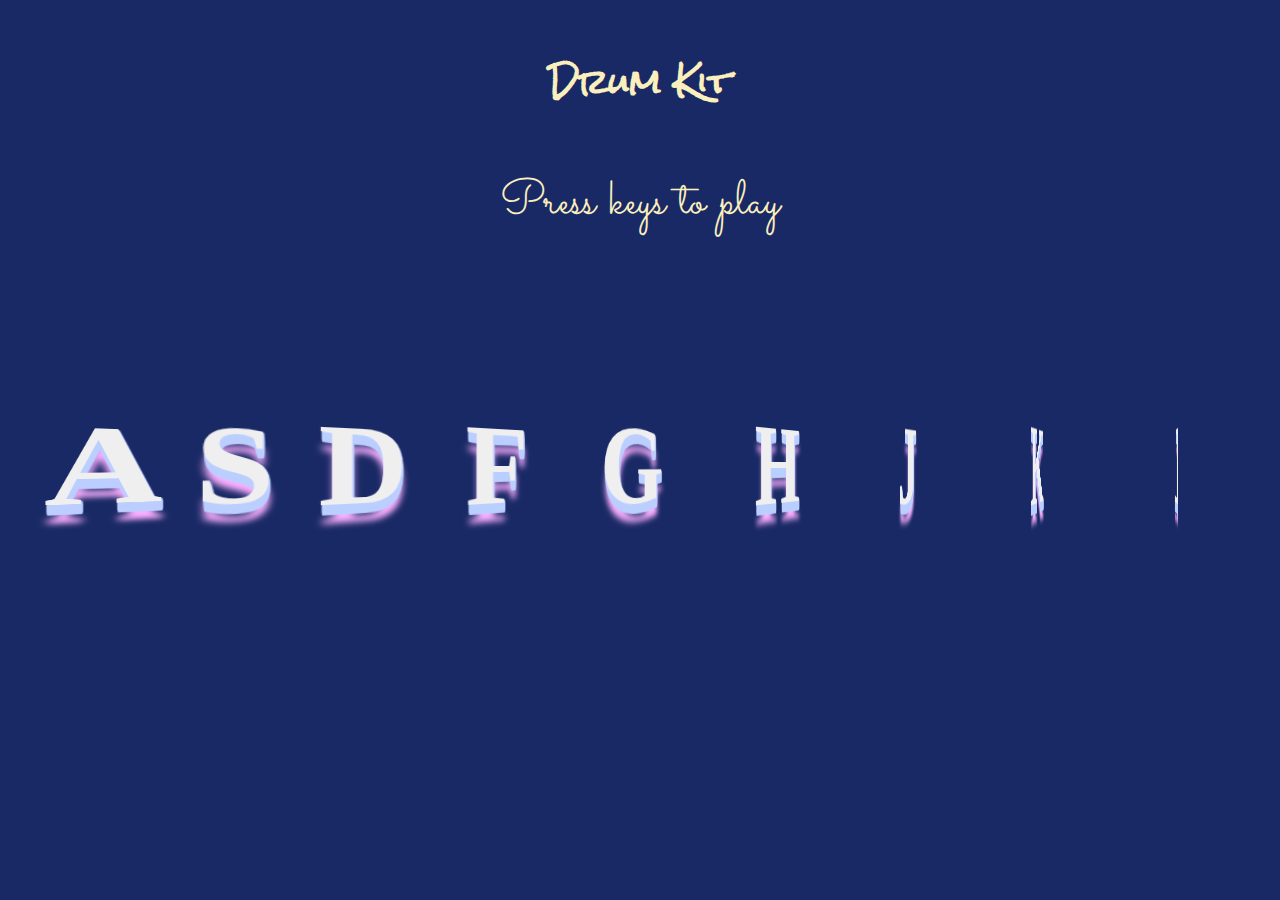
<file: drumKit/index.html>
<!DOCTYPE html>
<html lang="en">
  <head>
    <meta charset="UTF-8" />
    <meta name="viewport" content="width=device-width, initial-scale=1.0" />
    <link rel="icon" href="assest/favicon.png" />
    <link rel="stylesheet" href="css/style.css" />
    <title>DrumKit</title>
  </head>
  <body>
    <div class="heading">
      <h4 class="heading-content">Drum Kit</h4>
      <p class="heading-description">Press keys to play</p>
    </div>
    <div class="container">
      <div data-key="65" class="alphabhet-css key">
        <!-- <kbd>A</kbd> -->
        A
      </div>
      <div data-key="83" class="alphabhet-css key">
        <!-- <kbd>S</kbd> -->
        S
      </div>
      <div data-key="68" class="alphabhet-css key">
        <!-- <kbd>D</kbd> -->
        D
      </div>
      <div data-key="70" class="alphabhet-css key">
        <!-- <kbd>F</kbd> -->
        F
      </div>
      <div data-key="71" class="alphabhet-css key">
        <!-- <kbd>G</kbd> -->
        G
      </div>
      <div data-key="72" class="alphabhet-css key">
        <!-- <kbd>H</kbd> -->
        H
      </div>
      <div data-key="74" class="alphabhet-css key">
        <!-- <kbd>J</kbd> -->
        J
      </div>
      <div data-key="75" class="alphabhet-css key">
        <!-- <kbd>K</kbd> -->
        K
      </div>
      <div data-key="76" class="alphabhet-css key">
        <!-- <kbd>L</kbd> -->
        L
      </div>
    </div>

    <audio data-key="65" src="sounds/clap.wav"></audio>
    <audio data-key="83" src="sounds/hihat.wav"></audio>
    <audio data-key="68" src="sounds/kick.wav"></audio>
    <audio data-key="70" src="sounds/openhat.wav"></audio>
    <audio data-key="71" src="sounds/boom.wav"></audio>
    <audio data-key="72" src="sounds/ride.wav"></audio>
    <audio data-key="74" src="sounds/snare.wav"></audio>
    <audio data-key="75" src="sounds/tom.wav"></audio>
    <audio data-key="76" src="sounds/tink.wav"></audio>

    <script src="drumScript.js"></script>
  </body>
</html>
</file>
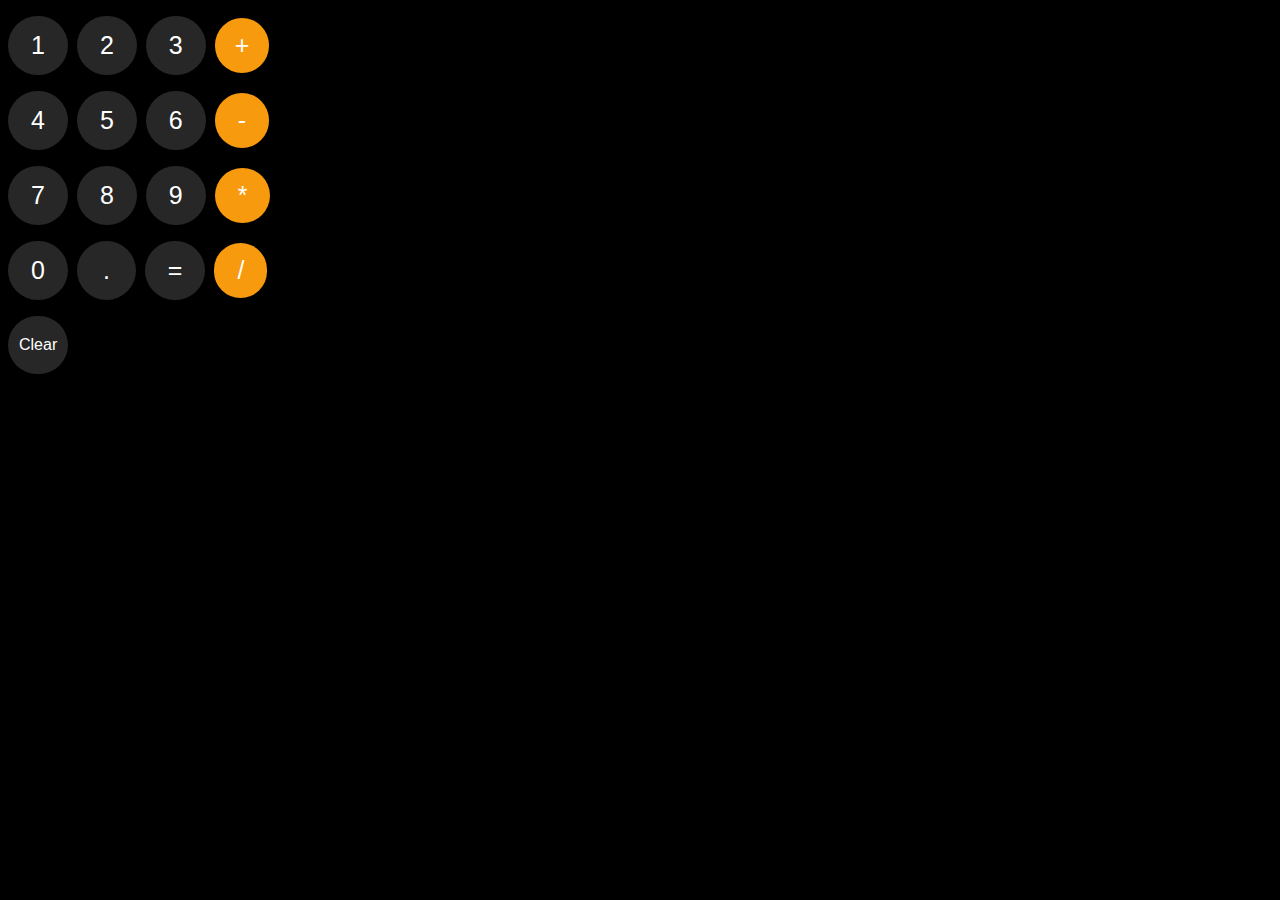
<file: ging-calculator/index.html>
<!DOCTYPE html>
<html lang="en">

<head>
  <title>Calculator</title>
  <link rel="stylesheet" href="calculator-design.css">

</head>

<body>
  <!-- <div class="wallpaper"> -->
    <p class="js-showCal result-css"></p>
    <p>
      <button class="grey_button" onclick="updateCalculation('1');">1</button>

      <button class="grey_button" onclick="updateCalculation('2');">2</button>

      <button class="grey_button" onclick="updateCalculation('3');">3</button>

      <button class="yellow_button add-button" onclick="updateCalculation(' + ');">+</button>
    </p>

    <p>
      <button class="grey_button" onclick="updateCalculation('4');">4</button>

      <button class="grey_button" onclick="updateCalculation('5');">5</button>

      <button class="grey_button" onclick="updateCalculation('6');">6</button>

      <button class="yellow_button" onclick="updateCalculation(' - ');">-</button>
    </p>

    <p>
      <button class="grey_button" onclick="updateCalculation('7');">7</button>

      <button class="grey_button" onclick="updateCalculation('8');">8</button>

      <button class="grey_button" onclick="updateCalculation('9');">9</button>

      <button class="yellow_button" onclick="updateCalculation(' * ');">*</button>
    </p>

    <p>
      <button class="grey_button" onclick="updateCalculation('0');">0</button>

      <button class="grey_button dot-button" onclick="updateCalculation('.');">.</button>

      <button class="grey_button" onclick="updateCalculation('=');">=</button>

      <button class="yellow_button" onclick="updateCalculation(' / ');">/</button>
    </p>

    <p>
      <button class=" clear-button" onclick="updateCalculation('');">Clear</button>
    </p>
  <!-- </div> -->

  <script src="calScript.js"></script>
</body>

</html>
</file>
<file: drumKit/css/style.css>
@import url("https://fonts.googleapis.com/css2?family=Rock+Salt&family=Sacramento&display=swap");

body {
  background-color: #192965;
}

.heading {
  text-align: center;
}

.heading-content {
  color: rgb(251, 239, 190);
  font-size: 2rem;
  font-family: "Rock Salt", cursive;
}

.heading-description {
  color: rgb(251, 239, 190);
  font-size: 3rem;
  font-family: "Sacramento", cursive;
  word-spacing: 3px;
}

.container {
  perspective: 500px;
  display: flex;
  flex-direction: row;
  justify-content: space-evenly;
  align-items: center;
  height: 40vh;
}

.alphabhet-css {
  font-size: 7rem;
  font-family: verdana;
  font-weight: 700;
  color: #f0efef;
  transform: rotateY(45deg);
  animation: rotateAlphabet 1s linear infinite;
  text-shadow: 1px 1px 1px #bbcfff, 1px 2px 1px #bbcfff, 1px 3px 1px #bbcfff,
    1px 4px 1px #bbcfff, 1px 5px 1px #bbcfff, 1px 6px 1px #bbcfff,
    1px 7px 1px #bbcfff, 1px 8px 1px #bbcfff, 1px 9px 1px #bbcfff,
    1px 10px 1px #bbcfff, 1px 18px 6px #faafff;
}

@keyframes rotateAlphabet {
  from {
    transform: rotateY(45deg);
  }
  to {
    transform: rotateY(225deg);
  }
}
</file>
<file: ging-calculator/calculator-design.css>
body{
  background-color: black;
  color: white;
}
.grey_button{
  background-color: rgb(40, 39, 39);
  border: none;
  color: white;
  border-radius: 50px;
  padding: 15px 23px;
  font-size: 25px;
  margin-right: 5px;
}
.yellow_button{
  background-color: #f89a0d;
  border: none;
  color: white;
  border-radius: 50px;
  padding: 13px 23px;
  font-size: 25px;
  margin-right: 5px;
}
.result-css{
  font-size: 45px;
  margin: 5px;
}
.clear-button{
  font-size: 15px;
  background-color: rgb(40, 39, 39);
  border: none;
  color: white;
  border-radius: 50px;
  padding: 20px 11px;
  font-size: 16px;
}
.dot-button{
  padding-right: 26px;
  padding-left: 26px;
}
.add-button{
  padding-right: 20px;
  padding-left: 20px;
}
</file>
